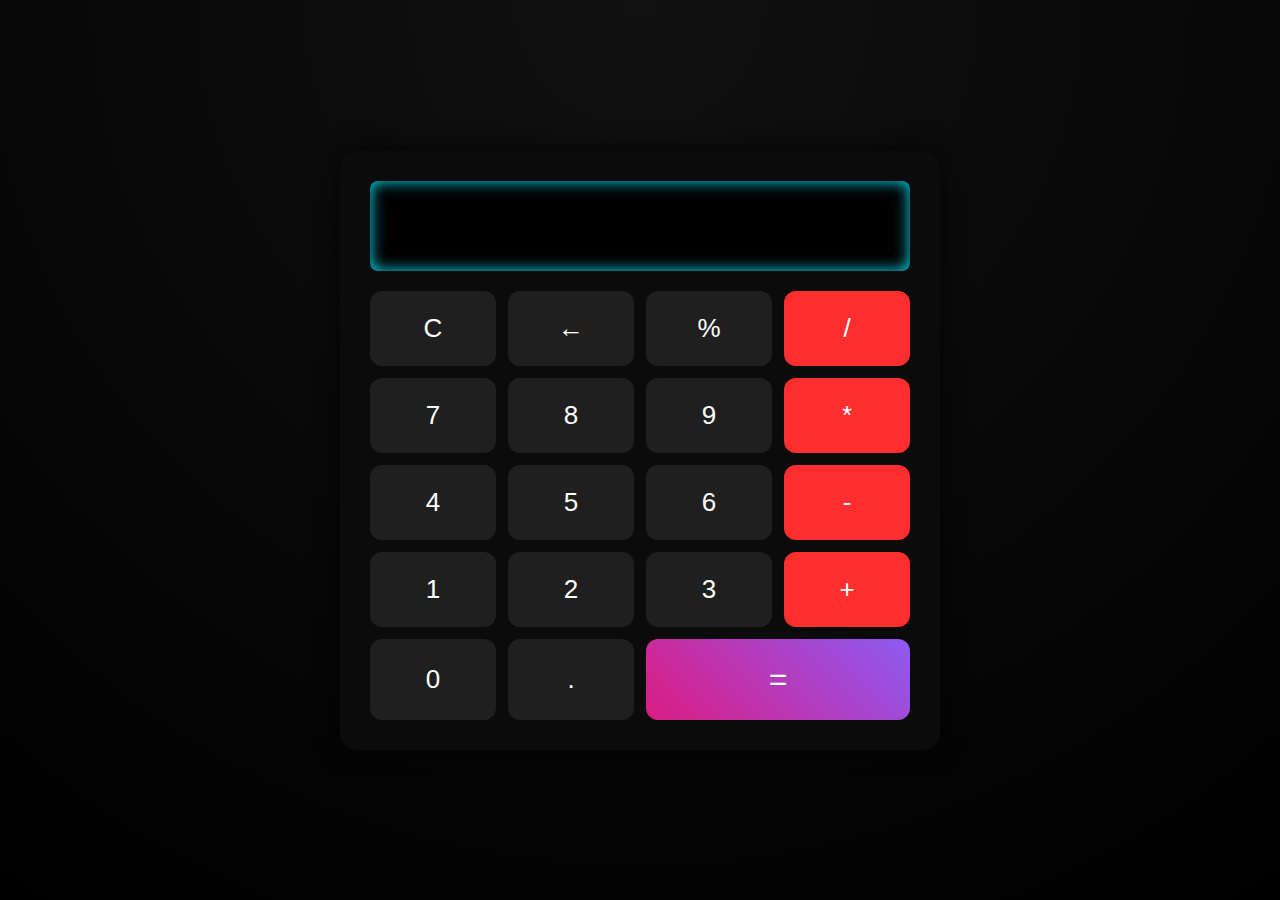
<file: index.html>
​<!DOCTYPE html>
<html lang="en">

<head>
  <meta charset="UTF-8">
  <meta http-equiv="X-UA-Compatible" content="IE=edge">
  <meta name="viewport" content="width=device-width, initial-scale=1.0">
  <title>Calculadora</title>
    <link rel="stylesheet" href="calculadora.css">
</head>

<body>
  <div class="calculadora">
    <input type="text" id="visor" readonly>

    <div class="botoes">
        <button onclick="limpar()">C</button>
        <button onclick="apagar()">←</button>
        <button onclick="adicionarPorcentagem()">%</button>
        <button class="operador" onclick="adicionar('/')">/</button>
        <button onclick="adicionar('7')">7</button>
        <button onclick="adicionar('8')">8</button>
        <button onclick="adicionar('9')">9</button>
        <button class="operador" onclick="adicionar('*')">*</button>
        <button onclick="adicionar('4')">4</button>
        <button onclick="adicionar('5')">5</button>
        <button onclick="adicionar('6')">6</button>
        <button class="operador" onclick="adicionar('-')">-</button>
        <button onclick="adicionar('1')">1</button>
        <button onclick="adicionar('2')">2</button>
        <button onclick="adicionar('3')">3</button>
        <button class="operador" onclick="adicionar('+')">+</button>
        <button onclick="adicionar('0')">0</button>
        <button onclick="adicionar('.')">.</button>
        <button onclick="calcular()" class="operador" style="grid-column: span 2;">=</button>
    </div>
  </div>

  <script src="calculadora.js"></script>
</body>

</html>
</file>
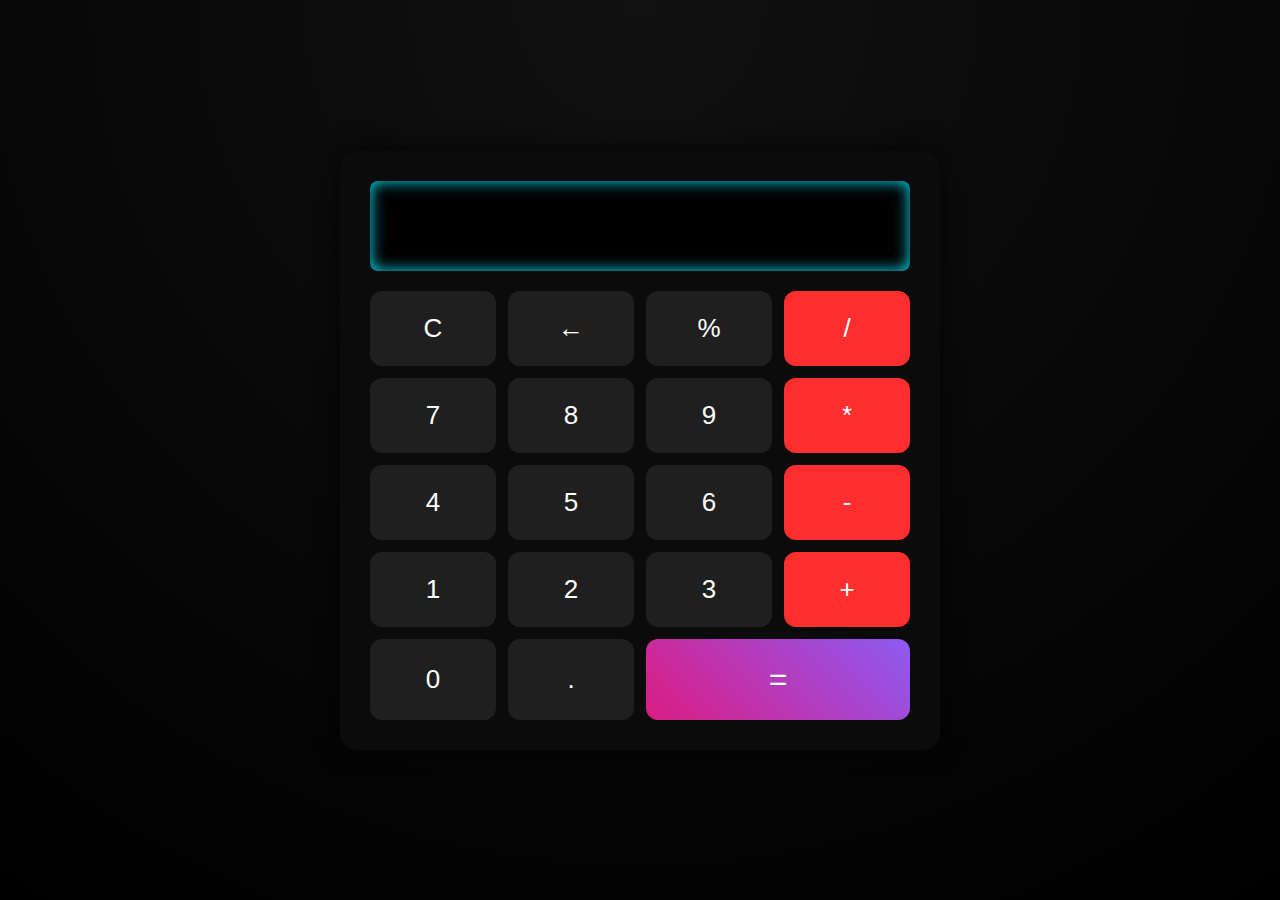
<file: calculadora.html>
​<!DOCTYPE html>
<html lang="en">

<head>
  <meta charset="UTF-8">
  <meta http-equiv="X-UA-Compatible" content="IE=edge">
  <meta name="viewport" content="width=device-width, initial-scale=1.0">
  <title>Calculadora</title>
    <link rel="stylesheet" href="calculadora.css">
</head>

<body>
  <div class="calculadora">
    <input type="text" id="visor" readonly>

    <div class="botoes">
        <button onclick="limpar()">C</button>
        <button onclick="apagar()">←</button>
        <button onclick="adicionar('%')">%</button>
        <button class="operador" onclick="adicionar('/')">/</button>
        <button onclick="adicionar('7')">7</button>
        <button onclick="adicionar('8')">8</button>
        <button onclick="adicionar('9')">9</button>
        <button class="operador" onclick="adicionar('*')">*</button>
        <button onclick="adicionar('4')">4</button>
        <button onclick="adicionar('5')">5</button>
        <button onclick="adicionar('6')">6</button>
        <button class="operador" onclick="adicionar('-')">-</button>
        <button onclick="adicionar('1')">1</button>
        <button onclick="adicionar('2')">2</button>
        <button onclick="adicionar('3')">3</button>
        <button class="operador" onclick="adicionar('+')">+</button>
        <button onclick="adicionar('0')">0</button>
        <button onclick="adicionar('.')">.</button>
        <button onclick="calcular()" class="operador" style="grid-column: span 2;">=</button>
    </div>
  </div>

  <script src="calculadora.js"></script>
</body>

</html>
</file>
<file: calculadora.css>
* {
    box-sizing: border-box;
}

body{
    font-family: Arial, Helvetica, sans-serif;
    display: flex;
    justify-content: center;
    align-items: center;
    min-height: 100vh;
    margin: 0;
    background: radial-gradient(circle at top, #111, #000);
}

.calculadora{
    background-color: #0b0b0b;
    padding: 30px;
    border-radius: 16px;
    width: min(90vw, 600px); /* 🔥 RESPONSIVO */
    box-shadow: 0 0 25px rgba(0,0,0,0.8);
    animation: bordaRGB 6s linear infinite;
}

@keyframes bordaRGB {
    0%   { box-shadow: 0 0 20px #ff004c; }
    25%  { box-shadow: 0 0 20px #00e5ff; }
    50%  { box-shadow: 0 0 20px #39ff14; }
    75%  { box-shadow: 0 0 20px #8b5cf6; }
    100% { box-shadow: 0 0 20px #ff004c; }
}

#visor {
    width: 100%;
    height: 90px;
    font-size: clamp(28px, 5vw, 40px);
    text-align: right;
    margin-bottom: 20px;
    padding: 15px;
    background-color: #000;
    color: #00e5ff;
    border: none;
    border-radius: 8px;
    box-shadow: inset 0 0 15px #00e5ff;
}

.botoes {
    display: grid;
    grid-template-columns: repeat(4,1fr);
    gap: 12px;
}

button {
    padding: 22px;
    font-size: clamp(18px, 4vw, 26px);
    border: none;
    border-radius: 12px;
    background-color: #1f1f1f;
    color: white;
    cursor: pointer;
    transition: 
        transform 0.1s,
        box-shadow 0.2s,
        background-color 0.3s;
}

button:hover {
    box-shadow: 0 0 15px #39ff14;
    background-color: #2a2a2a;
}

button:active {
    transform: scale(0.95);
}

.operador {
    background-color: #ff2e2e
}

.operador:hover {
    box-shadow: 0 0 18px #ff2e2e;
}

.operador:last-child {
    background: linear-gradient(45deg, #ff004c, #8b5cf6, #00e5ff);
    background-size: 300% 300%;
    animation: botaoRGB 3s infinite;
    font-size: 32px;
}

@keyframes botaoRGB {
    0% { background-position: 0% 50%; box-shadow: 0 0 20px #ff004c; }
    50% { background-position: 100% 50%; box-shadow: 0 0 25px #00e5ff; }
    100% { background-position: 0% 50%; box-shadow: 0 0 20px #ff004c; }
}
</file>
